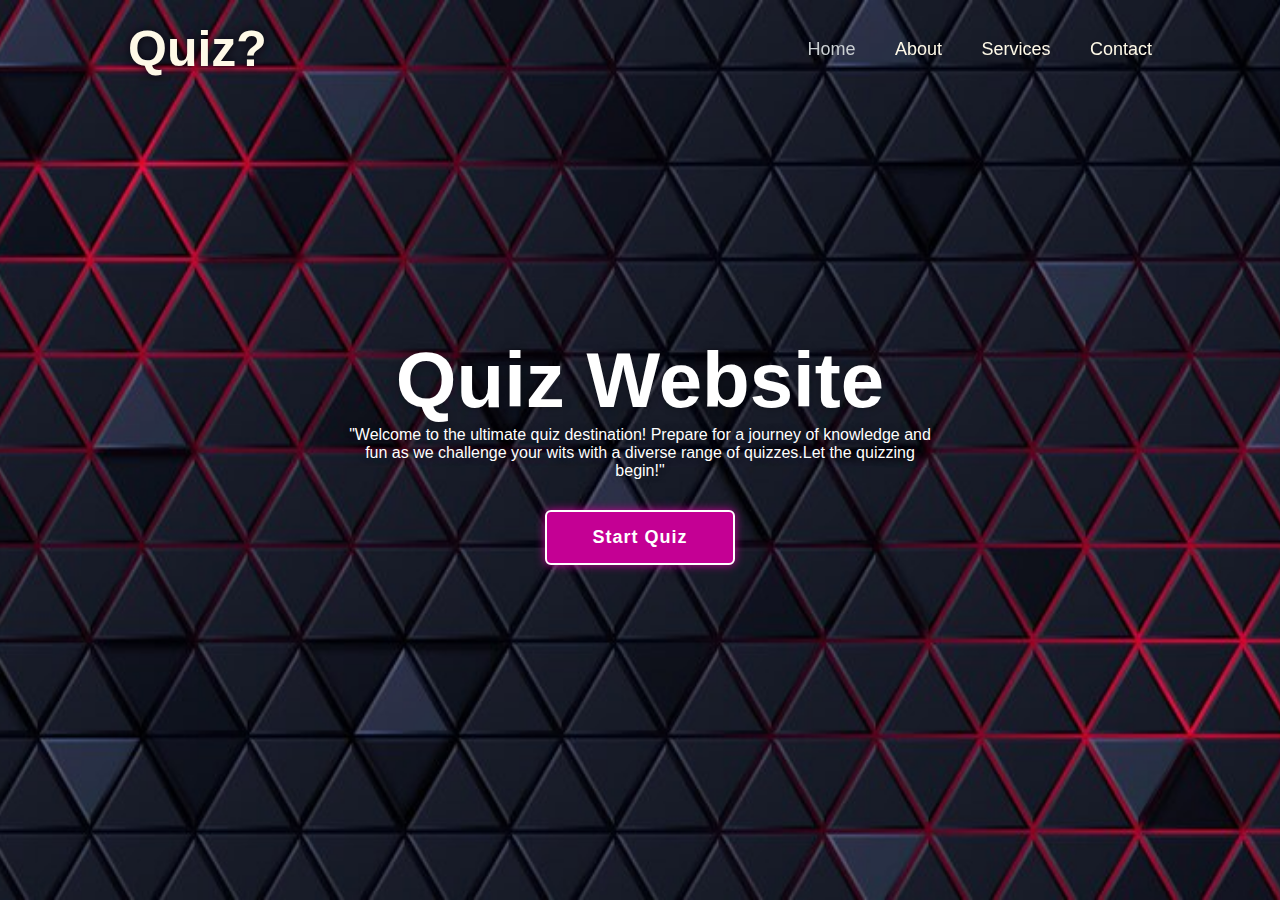
<file: quiz website/index.html>
<!DOCTYPE html>
<html lang="en">
<head>
	<meta charset="utf-8">
	<meta http-equiv="X-UA-Compatible" content="IE=edge">
	<meta name=" viewpoint" content="width=device-width,initial-scale=1.0">
	<title>Quiz Website</title>
	<link rel="stylesheet" type="text/css" href="style.css">
</head>
<body>
     
     <main class="main">
     	<header class="header">
     		<a href="" class="logo">Quiz?</a>

     		<nav class="navbar">
     			<a href="#" class="active">Home</a>
     			<a href="#">About</a>
     			<a href="#">Services</a>
     			<a href="#">Contact</a>
     		</nav>
     	</header>

     	<div class="container">
     		<section class="quiz-section">
     			<div class="quiz-box">
                      <h1>Web-tech Basic</h1> 
                      <div class="quiz-header">
                           <span>Quiz Website Tutorials</span>
                           <span class="header-score">Score: 0 / 5</span>
                      </div>      

                       <h2 class="questions-text">1.What does HTML stands for?</h2>

                       <div class="options-list">
                            
                      </div>   
                       
                       <div class="quiz-footer">
                            <span class="question-total">1 of 5 Questions</span>
                            <button class="next-btn">Next</button>
                       </div>
                    </div>
                    <div class="result-box">
                         <h2>Quiz Result!</h2>
                         <div class="percentage-container">
                              <div class="circular-progress">
                                   <span class="progress-value">0%</span>
                              </div>

                              <span class="score-text">Your Score 0 out of 5</span>
                         </div>

                         <div class="buttons">
                              <button class="tryAgain-btn">Try Again</button>
                              <button class="goHome-btn">Go To Home</button>
                         </div>
                    </div>


     		</section>

	     	<section class="home">
	     		<div class="home-content">
	     			<h1>Quiz Website</h1>
	     			<p>"Welcome to the ultimate quiz destination! Prepare for a journey of knowledge and fun as we challenge your wits with a diverse range of quizzes.Let the quizzing begin!"</p>
	     			<button class='start-btn'>Start Quiz</button>
	     		</div>
	     	</section>
     	</div>
     </main>
     <div class="popup-info">
     	<h2>Quiz Guide</h2>

     	<span class="info"> 1.Welcome participants to the quiz.</span>
     	<span class="info"> 2.Questions have four answer options (A, B, C, D).</span>
     	<span class="info"> 3.One attempt allowed per participant.</span><br>
     	<span class="info"> 4.Time limit: [30 min].</span>
     	<span class="info"> 5.Correct answer: [1 point],No negative marking.</span>
     	<div class="btn-group">
     		<button class="info-btn exit-btn">Exit-Quiz</button>
     		<a href="#" class="info-btn continue-btn">Continue</a>
     	</div>
     </div>

     <script src="questions.js"></script>
     <script src="script.js"></script>
</body>
</html>
</file>
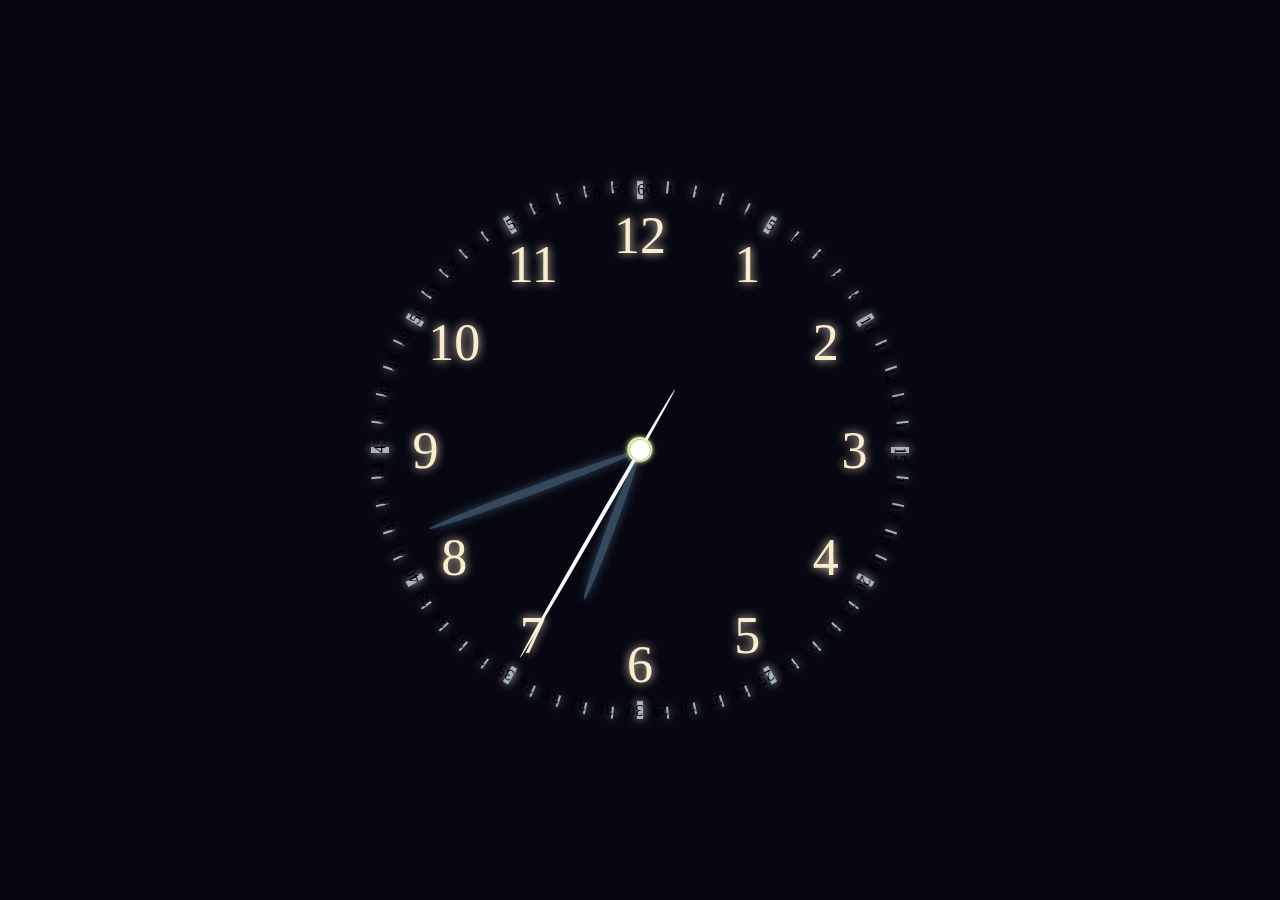
<file: clock.html>
<!DOCTYPE html>
<html>
<head>
	<meta charset="utf-8">
	<meta http-equiv="X-UA-Compaible" content="IE=edge">
	<meta name=" viewpoint" content="width=device-width,initial-scale=1.0">
	<title>Analog-Clock</title>
	<link rel="stylesheet" type="text/css" href="clock.css">
</head>
<body>
      
      <div class="wrapper">
      	<div class="bar-seconds"></div>
      	<div class="number-hours"></div>

    <div class="hands-box">  	
    <div class="hand hours"><i></i></div>
    <div class="hand minutes"><i></i></div>
    <div class="hand seconds"><i></i></div>
      </div>
     </div>
    <script src="clock.js"></script>
</body>
</html>
</file>
<file: quiz website/style.css>
@import url('https://fonts.googleapis.com/css2?family=Lobster&display=swap');

*{
	margin: 0;
	padding: 0;
	box-sizing: border-box;
	font-family: 'Poppins', sans-serif; 
}

body {
	color: #fff;
	background: #030104;
	overflow: hidden;
}

.header{
	top: 0;
	left: 0;
	background: transparent;
	width: 100%;
	position: fixed;
	padding: 20px 10%;
	display: flex;
	justify-content: space-between;
	align-items: center;
	z-index: 100;
}

.logo{
	font-size: 50px;
    color: #FEF9E7 ;
    text-decoration: none;
    font-weight: 700;
    filter: drop-shadow(0 0 5px #09020C);
}

.navbar a{
	font-size: 18px;
	color: #FEF9E7;
	text-decoration: none;
	font-weight: 500;
	margin-left: 35px;
	transition: .3s;
}

.navbar a:hover,
.navbar a.active{
	color:#CACFD2  ;
}

.main{
	min-height: 100vh;
	background: url('image.jpg') no-repeat;
	background-size: cover;
    background-position: center;
    pointer-events: auto;
	transition: .3s ease;
}
.main.active{
	filter: blur(15px);
	pointer-events:none;

}

.container {
	display:flex;
	height: 100vh;
	width: 200%;
}
.home{
	position: relative;
	left: -50%;
	width: 100%;
	display: flex;
	justify-content: center;
	align-items: center;
}
.home-content{
	max-width: 600px;
	display: flex;
	align-items: center;
	flex-direction: column;
}

.home-content h1{
	font-size: 78px;
	font-weight: 700;
	text-shadow: 0 0 10px rgba(0,0,0,.3);
}

.home-content p{
	font-size: 16px;
	text-align: center;
	text-shadow: 0 0 10px rgba(0,0,0,.3);
	margin-bottom: 30px;
}
.home-content .start-btn{
	width: 190px;
	height: 55px;
	background: #c40094;
	border:2px solid #fff;
	outline: none;
	border-radius: 6px;
	box-shadow: 0 0 10px #c40094;
	font-size: 18px;
	color: #fff;
	letter-spacing: 1px;
	font-weight: 600;
	cursor: pointer;
	transition: .5;
}
.home-content .start-btn:hover {
	background: #170521;
	box-shadow:none;
}
.popup-info{
	position: absolute;
	top:50%;
	left:50%;
	transform: translate(-50%, -50%);
	width: 500px;
	background: #CACFD2;
	border-radius: 6px;
	padding: 10px 25px;
	opacity: 0;
	pointer-events: none;
	transition: .3s ease;
}	
.popup-info.active{
	opacity: 1;
	pointer-events: auto;
	transform: translate(-50%, -50%) scale(1);
}

.popup-info h2{
	font-size: 50px;
	color: #170521 ;
}
.popup-info .info {
	display: inline-block;
	font-size: 16px;
	color: #030303 ;
	font-weight: 500;
	margin: 4px 0;
}
.popup-info .btn-group{
	display: flex;
	justify-content: space-between;
	align-items: center;
	border-top: 1px solid #999;
	margin-top: 10px;
	padding: 15px 0 7px;
}
.popup-info .btn-group .info-btn {
	display: inline-flex;
	justify-content: center;
	align-items: center;
	width: 130px;
	height: 45px;
	background: #170521 ;
	border:2px solid #170521 ; 
	outline: none;
	border-radius: 6px;
	text-decoration: none;
	font-size: 16px;
	color: #fff;
	font-weight: 600;
    box-shadow: 0 0 10px rgba(0,0,0,.1);
    cursor: pointer;
    transition: .5s;
}
.popup-info .btn-group .info-btn:nth-child(1){
	background: transparent;
	color: #170521;
}
.popup-info .btn-group .info-btn:nth-child(1):hover{
	background: #170521;
	color: #fff;
}
.popup-info .btn-group .info-btn:nth-child(2):hover{
	background: #170521;
	border-color: #170521;
}

.quiz-section {
  position: relative;
  left: -50%;
  width: 100%;
  background: #170521;
  display:flex;
  justify-content:center;
  align-items:center;
  z-index: 100;
  transition: 0.8s ease-in-out;
  transition-delay: 0.25s;
}

.quiz-section.active {
  left: 0;
}

.quiz-section .quiz-box {
  position: relative;
  width: 500px;
  background: transparent;
  border: 2px solid #cacfd2;
  border-radius: 6px;
  display: flex;
  flex-direction: column;
  padding: 20px 30px;
  opacity: 0;
  pointer-events: none;
  transform: scale(.9);
  transition: .3s ease;
  transition-delay: 0s;
}
.quiz-section .quiz-box.active{
  opacity: 1;
  pointer-events: auto;
  transform: scale(1);
  transition: 1s ease;
  transition-delay: 1s;
}


.quiz-box h1 {
  font-size: 32px;
  text-align: center;
  background: linear-gradient(45deg, transparent, #cacfd2, transparent);
  border-radius: 6px;
  margin-bottom: 20px;
}

.quiz-box .quiz-header {
  display: flex;
  justify-content: space-between;
  align-items: center;
  padding: 20px 0;
  border-bottom: 2px solid #cacfd2;
  margin-bottom: 30px;
}

.quiz-header span {
  font-size: 18px;
  font-weight: 500;
}

.quiz-header .header-score {
  background:#CACFD2;
  border-radius: 3px;
  padding: 7px;
  color: white; /* Add text color */
}

.quiz-box .questions-text {
  font-size: 24px;
  font-weight: 600;
  margin-bottom: 15px;
}

.options-list .options {
  width: 100%;
  padding: 12px;
  background: transparent;
  border: 2px solid rgba(255, 255, 255, 0.2);
  border-radius: 4px;
  font-size: 17px;
  margin-bottom: 15px;
  cursor: pointer;
  color: white; /* Add text color */
}

.options-list .options:hover {
  background: rgba(255, 255, 255, 0.1);
  border-color: rgba(255, 255, 255, .1);
}
.options-list .options.correct{
	background: #09001d;
	color: #00a63d;
	border-color: #00a63d;
}

.options-list .options.incorrect{
	background: #09001d;
	color: #a60045;
	border-color: #a60045;
}

.options-list .options.disabled{
	pointer-events: none;
}



.quiz-box .quiz-footer{
	display: flex;
	justify-content: space-between;
	align-items: center;
    border-top: 2px solid #c40094;
    padding-top: 20px;
    margin-top: 25px;
}
.quiz-footer.question-total{
	font-size: 16px;
	font-weight: 600;
}
.quiz-footer .next-btn {
  width: 100px;
  height: 45px;
  background: rgba(255, 255, 255, 0.1);
  border: 2px solid rgba(255, 255, 255, 0.1);
  outline: none;
  border-radius: 6px;
  font-size: 16px;
  color: rgba(255, 255, 255, 0.3);
  font-weight: 600;
  cursor: pointer;
  pointer-events: none;
  transition: 0.5s;
}
.quiz-footer .next-btn.active{
	pointer-events: auto;
	background:#950170;
	border-color:#950170;
	color: #fff; 
}

.quiz-footer .next-btn.active:hover {
  background: #950170;
  border-color: #950170;
}

.quiz-section .result-box{
	position: absolute;
	top: 50%;
	left:50%;
	transform: translate(-50%, -50%) scale(.9);
	width: 500px;
	background: transparent;
	border:2px solid #950170 ;
	border-radius: 6px;
	padding: 20px;
	display: flex;
	flex-direction: column;
	align-items: center;
	opacity: 0;
	pointer-events: none;
	transition: .3s ease;
}
.quiz-section .result-box.active{
	opacity: 1;
	pointer-events: auto;
	transform: translate(-50%, -50%) scale(.9);
}
.result-box h2{
	font-size: 52px;
}

.result-box .percentage-container{
	width: 300px;
	display: flex;
	flex-direction: column;
	align-items: center;
	margin: 20px 0 40px;
}
.percentage-container .circular-progress{
	position: relative;
	width: 250px;
	height: 250px;
	background: conic-gradient(#c40094 3.6deg, rgba(255, 255, 255, .1) 0deg);
	border-radius: 50%;
	display: flex;
	justify-content: center;
	align-items: center;
}

.percentage-container .circular-progress::before{
	content: '';
	position: absolute;
	width:210px;
	height: 210px;
	background:#09001d;
	border-radius: 50%;
}

.circular-progress .progress-value{
	position: relative;
	font-size: 45px;
	font-weight: 600;
}

.percentage-container .score-text{
	font-size: 26px;
	font-weight: 600;
	margin-top: 20px;
}

.result-box .buttons{
	display: flex;

}

.buttons button{
	width: 130px;
	height: 47px;
	background: #c40094;
	border:2px solid #c40094;
	outline: none;
	border-radius: 6px;
	font-size:16px;
	color: #fff;
	font-weight: 600;
	margin:-0 20px 20px;
	cursor: pointer;
	transition: .5s;
}
.buttons button:nth-child(1):hover{
	background: #950170;
	color: #950170;
}
.buttons button:nth-child(2){
	background: transparent;
	color: #c40094;
}
.buttons button:nth-child(2):hover{
	background: #c40094;
	color: #fff;
}
</file>
<file: clock.css>
*{
	margin: 0;
	padding: 0;
	box-sizing: border-box;

}
 
body{
	display: flex;
	justify-content: center;
	align-items: center;
	min-height: 100vh;
	background:#070711;
	overflow: hidden;
} 
.wrapper {
	position: relative;
	width: 500px;
	height: 500px;
	border-radius: 50%;
	display: flex;
	justify-content: center;
	align-items: center;

}
.bar-seconds,
.number-hours{
	position: absolute;
	width: 100%;
	height: 100%;
	border-radius: 50%;

}
.bar-seconds span {
	position: absolute;
	transform: rotate(calc(var(--index) * 6deg));
	inset:-20px;
	text-align: center;
}
.bar-seconds span p{
	display: inline-block;
	width: 2px;
	height: 12px;
	background:#ABB2B9 ;
	box-shadow: 0 0 10px #ABB2B9; 
}
/* 5n=every multiple of 5*/
.bar-seconds span:nth-child(5n) p{
   width: 6px;
   height: 18px;
   transform: translateY(1px);
}

.number-hours span{
	position: absolute;
	transform: rotate(calc(var(--index) * 30deg ));
	inset:6px;
	text-align: center;
}

.number-hours span p{
	font-size: 52px;
	color: #FAECCF;
	text-shadow: 0 0 10px #FAECCF;
	transform: rotate(calc(var(--index) * -30deg ));
}

.hands-box{
	position: relative;
	display: flex;
	justify-content: center;
	align-items: center;
}

.hands-box .hand{
	position: absolute;
	border-radius: 50%;
	display: flex;
	justify-content: center;
}

.hands-box .hand i{
	display: inline-block;
	transform-origin: bottom;
	border-radius: 50%;
	box-shadow: 0 0 10px #34495E;
}
.hands-box .hours{
	width: 320px;
	height: 320px;
}

.hands-box .hours i{
	width: 8px;
	height: 160px;
	background: #34495E  ;
	
}

.hands-box .minutes{
	width: 450px;
	height: 450px;	
}
.hands-box .minutes::before{
	content: '';
	position: absolute;
	top: 50%;
	transform: translateY(-50%);
	width: 25px;
	height: 25px;
	background: #DAF7A6;
	border-radius: 50%;
	box-shadow: 0 0 5px #DAF7A6;
}
.hands-box .minutes i{
	width: 8px;
	height: 225px;
	background: #34495E  ;

}


.hands-box .seconds{
	width: 480px;
	height: 480px;
}
.hands-box .seconds::before{
	content: '';
	position: absolute;
	top: 50%;
	transform: translateY(-50%);
	width: 20px;
	height: 20px;
	background: #fff;
	border-radius: 50%;
	box-shadow: 0 0 2px rgba(0, 0, 0,.5);
}

.hands-box .seconds i{
	width: 4px;
	height:calc(240px + 70px);
	background: #F9F9F9;
	box-shadow: none;
}
</file>
